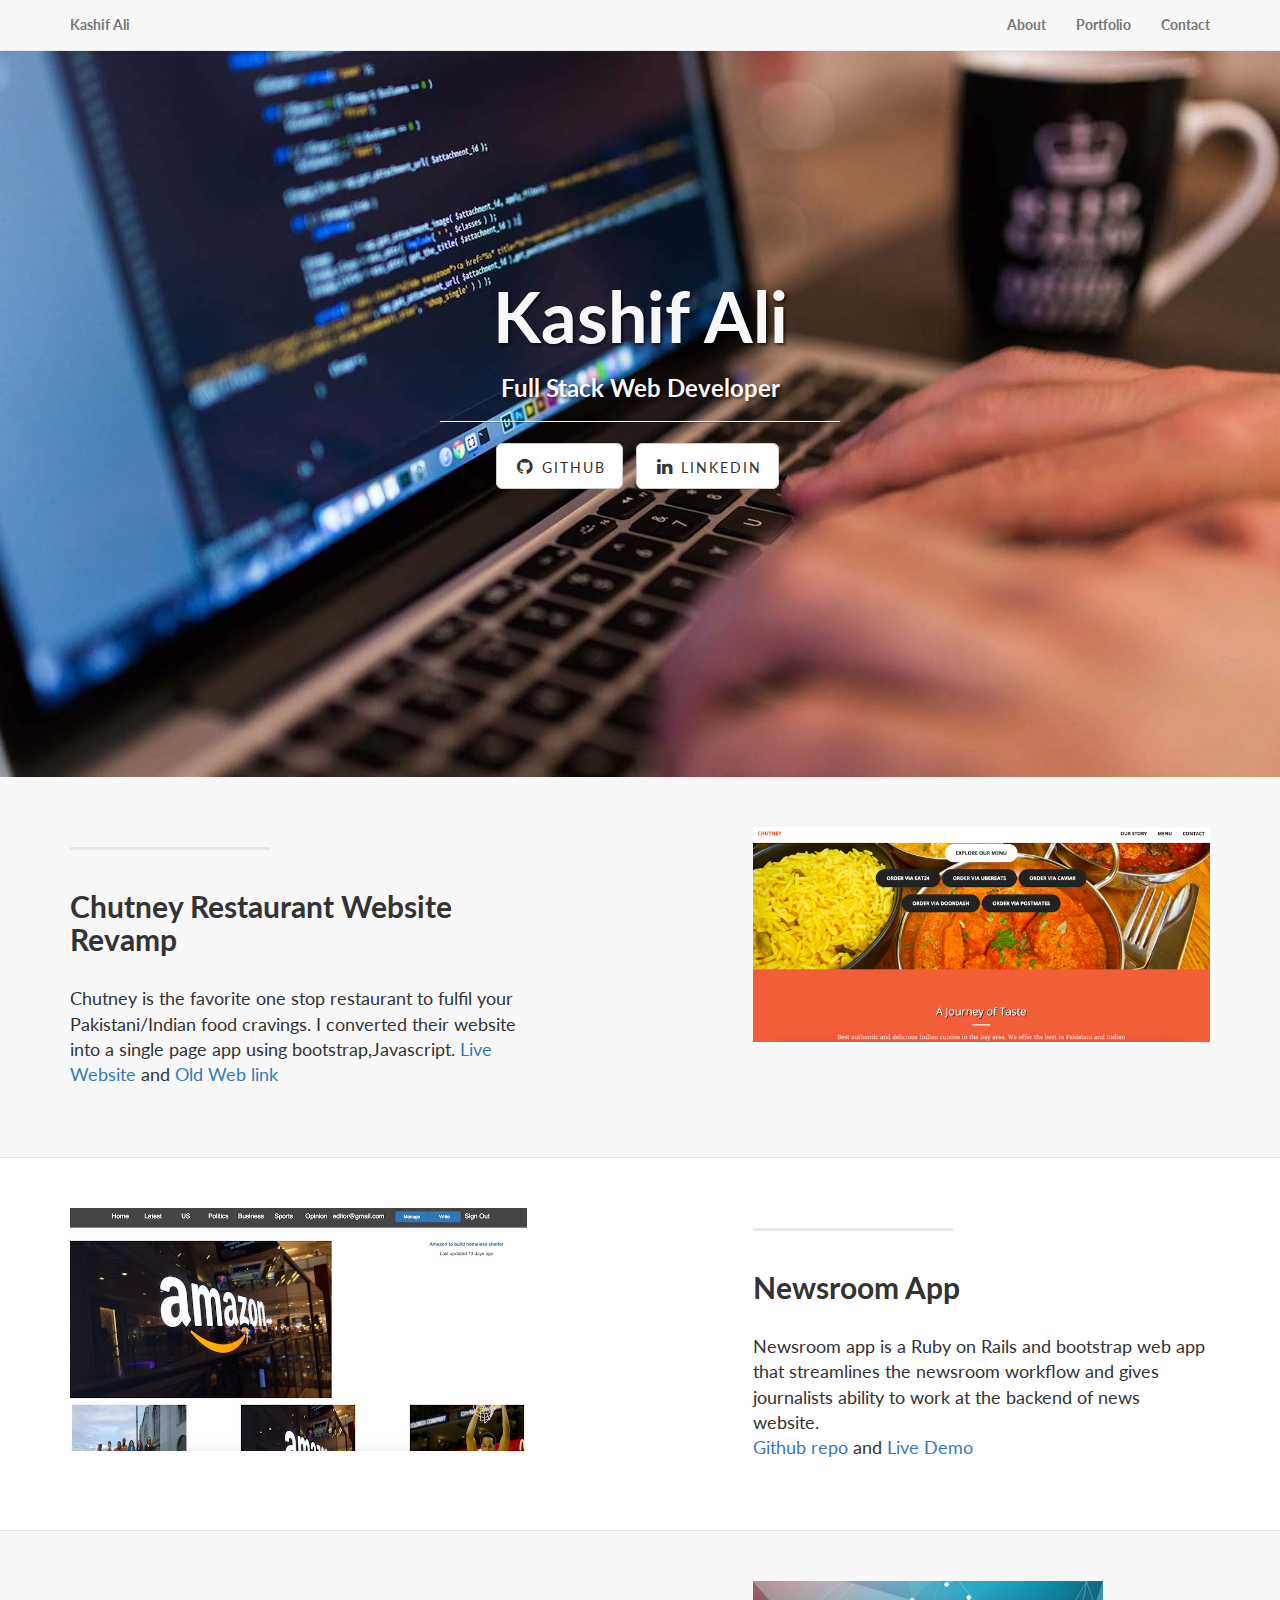
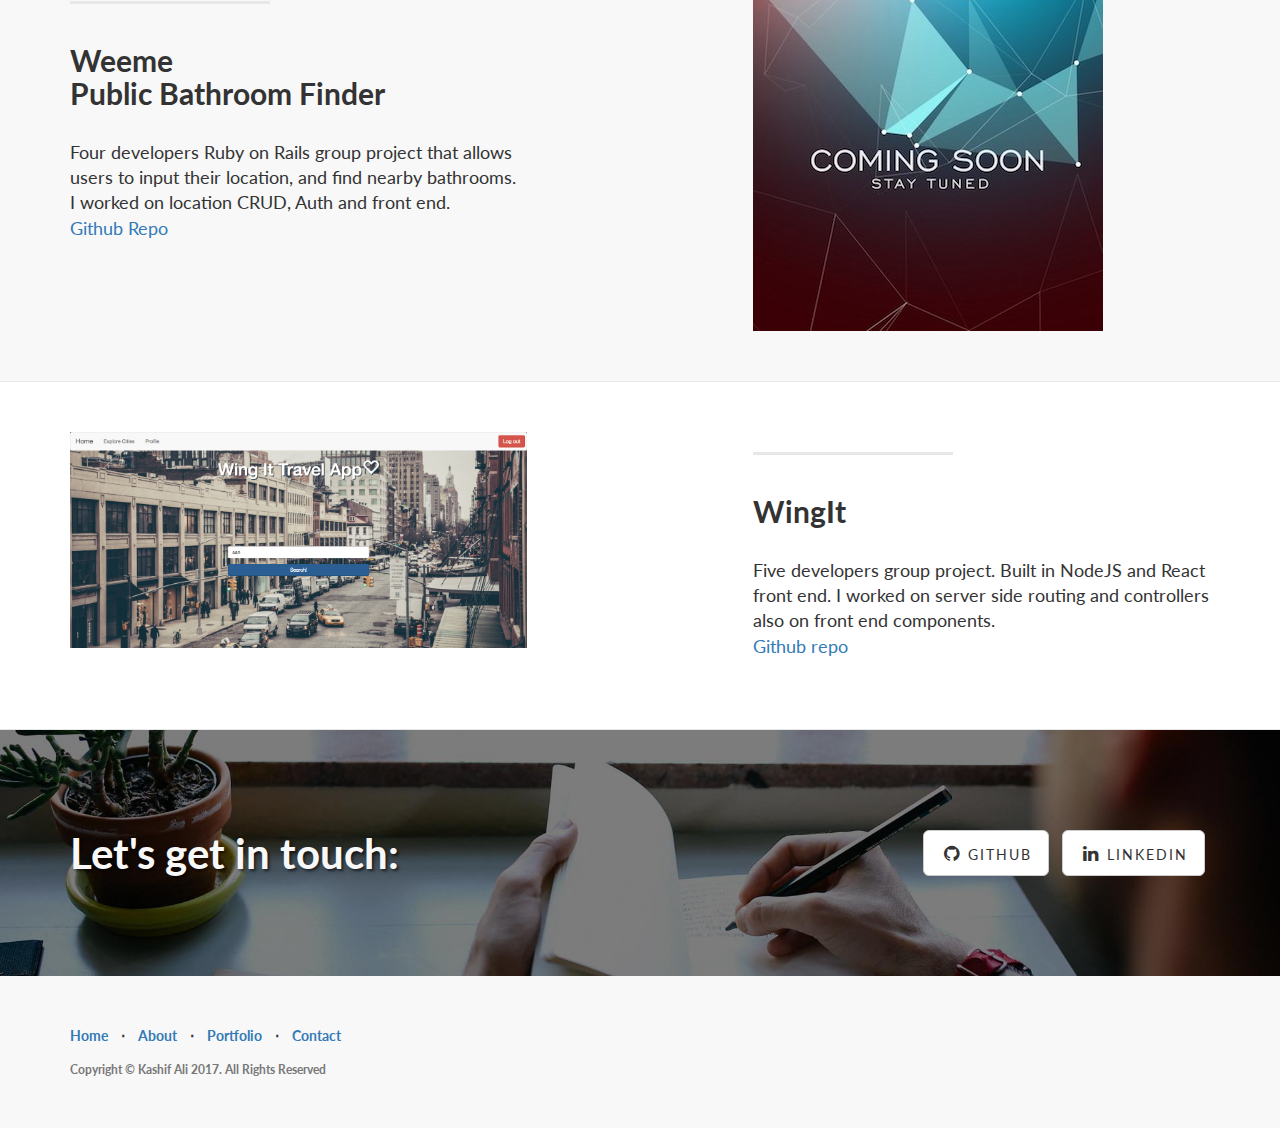
<file: index.html>
<!DOCTYPE html>
<html lang="en">

<head>

    <meta charset="utf-8">
    <meta http-equiv="X-UA-Compatible" content="IE=edge">
    <meta name="viewport" content="width=device-width, initial-scale=1">
    <meta name="description" content="">
    <meta name="author" content="">

    <title>Kashif Ali Portfolio</title>

    <!-- Bootstrap Core CSS -->
    <link href="css/bootstrap.min.css" rel="stylesheet">

    <!-- Custom CSS -->
    <link href="css/landing-page.css" rel="stylesheet">

    <!-- Custom Fonts -->
    <link href="font-awesome/css/font-awesome.min.css" rel="stylesheet" type="text/css">
    <link href="https://fonts.googleapis.com/css?family=Lato:300,400,700,300italic,400italic,700italic" rel="stylesheet" type="text/css">

    <!-- HTML5 Shim and Respond.js IE8 support of HTML5 elements and media queries -->
    <!-- WARNING: Respond.js doesn't work if you view the page via file:// -->
    <!--[if lt IE 9]>
        <script src="https://oss.maxcdn.com/libs/html5shiv/3.7.0/html5shiv.js"></script>
        <script src="https://oss.maxcdn.com/libs/respond.js/1.4.2/respond.min.js"></script>
    <![endif]-->

</head>

<body>

    <!-- Navigation -->
    <nav class="navbar navbar-default navbar-fixed-top topnav" role="navigation">
        <div class="container topnav">
            <!-- Brand and toggle get grouped for better mobile display -->
            <div class="navbar-header">
                <button type="button" class="navbar-toggle" data-toggle="collapse" data-target="#bs-example-navbar-collapse-1">
                    <span class="sr-only">Toggle navigation</span>
                    <span class="icon-bar"></span>
                    <span class="icon-bar"></span>
                    <span class="icon-bar"></span>
                </button>
                <a class="navbar-brand topnav" href="#about">Kashif Ali</a>
            </div>
            <!-- Collect the nav links, forms, and other content for toggling -->
            <div class="collapse navbar-collapse" id="bs-example-navbar-collapse-1">
                <ul class="nav navbar-nav navbar-right">
                    <li>
                        <a href="#about">About</a>
                    </li>
                    <li>
                        <!-- Portfolio -->
                        <a href="#services">Portfolio</a>
                    </li>
                    <li>
                        <a href="#contact">Contact</a>
                    </li>
                </ul>
            </div>
            <!-- /.navbar-collapse -->
        </div>
        <!-- /.container -->
    </nav>


    <!-- Header -->
    <a name="about"></a>
    <div class="intro-header">
        <div class="container">

            <div class="row">
                <div class="col-lg-12">
                    <div class="intro-message">
                        <h1>Kashif Ali</h1>
                        <h3>Full Stack Web Developer</h3>
                        <hr class="intro-divider">
                        <ul class="list-inline intro-social-buttons">
<!--                             <li>
                                <a href="https://twitter.com/ChKashifAli" class="btn btn-default btn-lg"><i class="fa fa-twitter fa-fw"></i> <span class="network-name">Twitter</span></a>
                            </li> -->
                            <li>
                                <a href="https://github.com/kashifali554" class="btn btn-default btn-lg"><i class="fa fa-github fa-fw"></i> <span class="network-name">Github</span></a>
                            </li>
                            <li>
                                <a href="https://www.linkedin.com/in/chkashifali/" class="btn btn-default btn-lg"><i class="fa fa-linkedin fa-fw"></i> <span class="network-name">Linkedin</span></a>
                            </li>
                        </ul>
                    </div>
                </div>
            </div>

        </div>
        <!-- /.container -->

    </div>
    <!-- /.intro-header -->

    <!-- Page Content -->

	<a  name="services"></a>
    <div class="content-section-a">

        <div class="container">
            <div class="row">
                <div class="col-lg-5 col-sm-6">
                    <hr class="section-heading-spacer">
                    <div class="clearfix"></div>
                    <h2 class="section-heading">Chutney Restaurant Website Revamp</h2>
                    <p class="lead">Chutney is the favorite one stop restaurant to fulfil your Pakistani/Indian food cravings. I converted their website into a single page app using bootstrap,Javascript.
                        <a target="_blank" href="http://www.chutneysf.com">Live Website</a> and
                        <a target="_blank" href="http://chutneysf.com/OldSite(2013)/index.html">Old Web link</a>
                     </p>
                </div>
                <div class="col-lg-5 col-lg-offset-2 col-sm-6">
                    <img class="img-responsive" src="img/chutney.png" alt="Chutney website">
                </div>
            </div>

        </div>
        <!-- /.container -->

    </div>
    <!-- /.content-section-a -->

    <div class="content-section-b">

        <div class="container">

            <div class="row">
                <div class="col-lg-5 col-lg-offset-1 col-sm-push-6  col-sm-6">
                    <hr class="section-heading-spacer">
                    <div class="clearfix"></div>
                    <h2 class="section-heading">Newsroom App</h2>
                    <p class="lead">Newsroom app is a Ruby on Rails and bootstrap web app that streamlines the newsroom workflow and gives journalists ability to work at the backend of news website. <br><a target="_blank" href="https://github.com/kashifali554/newsroom_app">Github repo</a> and <a target="_blank" href="https://glacial-escarpment-19018.herokuapp.com">Live Demo</a></p>
                </div>
                <div class="col-lg-5 col-sm-pull-6  col-sm-6">
                    <img class="img-responsive" src="img/newsroom.png" alt="">
                </div>
            </div>

        </div>
        <!-- /.container -->

    </div>
    <!-- /.content-section-b -->

    <div class="content-section-a">

        <div class="container">

            <div class="row">
                <div class="col-lg-5 col-sm-6">
                    <hr class="section-heading-spacer">
                    <div class="clearfix"></div>
                    <h2 class="section-heading">Weeme<br>Public Bathroom Finder</h2>
                    <p class="lead">Four developers Ruby on Rails group project that allows users to input their location, and find nearby bathrooms.
                        <br>I worked on location CRUD, Auth and front end.
                        <br>
                        <a target="_blank" href="https://github.com/kashifali554/weeme">Github Repo</a></p>
                </div>
                <div class="col-lg-5 col-lg-offset-2 col-sm-6">
                    <img class="img-responsive" src="img/coming.jpg" alt="">
                </div>
            </div>

        </div>
        <!-- /.container -->

    </div>
    <!-- /.content-section-a -->

    <div class="content-section-b">

        <div class="container">

            <div class="row">
                <div class="col-lg-5 col-lg-offset-1 col-sm-push-6  col-sm-6">
                    <hr class="section-heading-spacer">
                    <div class="clearfix"></div>
                    <h2 class="section-heading">WingIt</h2>
                    <p class="lead">Five developers group project. Built in NodeJS and React front end.
                        I worked on server side routing and controllers also on front end components.
                        <br><a target="_blank" href="https://github.com/kashifali554/wingIt">Github repo</a></p>
                </div>
                <div class="col-lg-5 col-sm-pull-6  col-sm-6">
                    <img class="img-responsive" src="img/wingIt.png" alt="">
                </div>
            </div>

        </div>
        <!-- /.container -->

    </div>
    <!-- /.content-section-b -->

	<a  name="contact"></a>
    <div class="banner">

        <div class="container">

            <div class="row">
                <div class="col-lg-6">
                    <h2>Let's get in touch:</h2>
                </div>
                <div class="col-lg-6">
                    <ul class="list-inline banner-social-buttons">
<!--                         <li>
                            <a href="https://twitter.com/ChKashifAli" class="btn btn-default btn-lg"><i class="fa fa-twitter fa-fw"></i> <span class="network-name">Twitter</span></a>
                        </li> -->
                        <li>
                            <a href="https://github.com/kashifali554" class="btn btn-default btn-lg"><i class="fa fa-github fa-fw"></i> <span class="network-name">Github</span></a>
                        </li>
                        <li>
                            <a href="https://www.linkedin.com/in/chkashifali/" class="btn btn-default btn-lg"><i class="fa fa-linkedin fa-fw"></i> <span class="network-name">Linkedin</span></a>
                        </li>
                    </ul>
                </div>
            </div>

        </div>
        <!-- /.container -->

    </div>
    <!-- /.banner -->

    <!-- Footer -->
    <footer>
        <div class="container">
            <div class="row">
                <div class="col-lg-12">
                    <ul class="list-inline">
                        <li>
                            <a href="#">Home</a>
                        </li>
                        <li class="footer-menu-divider">&sdot;</li>
                        <li>
                            <a href="#about">About</a>
                        </li>
                        <li class="footer-menu-divider">&sdot;</li>
                        <li>
                            <a href="#services">Portfolio</a>
                        </li>
                        <li class="footer-menu-divider">&sdot;</li>
                        <li>
                            <a href="#contact">Contact</a>
                        </li>
                    </ul>
                    <p class="copyright text-muted small">Copyright &copy; Kashif Ali 2017. All Rights Reserved</p>
                </div>
            </div>
        </div>
    </footer>

    <!-- jQuery -->
    <script src="js/jquery.js"></script>

    <!-- Bootstrap Core JavaScript -->
    <script src="js/bootstrap.min.js"></script>

    <script>
      (function(i,s,o,g,r,a,m){i['GoogleAnalyticsObject']=r;i[r]=i[r]||function(){
      (i[r].q=i[r].q||[]).push(arguments)},i[r].l=1*new Date();a=s.createElement(o),
      m=s.getElementsByTagName(o)[0];a.async=1;a.src=g;m.parentNode.insertBefore(a,m)
      })(window,document,'script','https://www.google-analytics.com/analytics.js','ga');

      ga('create', 'UA-100463325-1', 'auto');
      ga('send', 'pageview');

    </script>

</body>

</html>
</file>
<file: css/landing-page.css>
/*
 * Start Bootstrap - Landing Page (http://startbootstrap.com/)
 * Copyright 2013-2016 Start Bootstrap
 * Licensed under MIT (https://github.com/BlackrockDigital/startbootstrap/blob/gh-pages/LICENSE)
 */

body,
html {
    width: 100%;
    height: 100%;
}

body,
h1,
h2,
h3,
h4,
h5,
h6 {
    font-family: "Lato","Helvetica Neue",Helvetica,Arial,sans-serif;
    font-weight: 700;
}

.topnav {
    font-size: 14px; 
}

.lead {
    font-size: 18px;
    font-weight: 400;
}

.intro-header {
    padding-top: 50px; /* If you're making other pages, make sure there is 50px of padding to make sure the navbar doesn't overlap content! */
    padding-bottom: 50px;
    text-align: center;
    color: #f8f8f8;
    background: url(../img/intro-bg.jpg) no-repeat center center;
    background-size: cover;
}

.intro-message {
    position: relative;
    padding-top: 20%;
    padding-bottom: 20%;
}

.intro-message > h1 {
    margin: 0;
    text-shadow: 2px 2px 3px rgba(0,0,0,0.6);
    font-size: 5em;
}

.intro-divider {
    width: 400px;
    border-top: 1px solid #f8f8f8;
    border-bottom: 1px solid rgba(0,0,0,0.2);
}

.intro-message > h3 {
    text-shadow: 2px 2px 3px rgba(0,0,0,0.6);
}

@media(max-width:767px) {
    .intro-message {
        padding-bottom: 15%;
    }

    .intro-message > h1 {
        font-size: 3em;
    }

    ul.intro-social-buttons > li {
        display: block;
        margin-bottom: 20px;
        padding: 0;
    }

    ul.intro-social-buttons > li:last-child {
        margin-bottom: 0;
    }

    .intro-divider {
        width: 100%;
    }
}

.network-name {
    text-transform: uppercase;
    font-size: 14px;
    font-weight: 400;
    letter-spacing: 2px;
}

.content-section-a {
    padding: 50px 0;
    background-color: #f8f8f8;
}

.content-section-b {
    padding: 50px 0;
    border-top: 1px solid #e7e7e7;
    border-bottom: 1px solid #e7e7e7;
}

.section-heading {
    margin-bottom: 30px;
}

.section-heading-spacer {
    float: left;
    width: 200px;
    border-top: 3px solid #e7e7e7;
}

.banner {
    padding: 100px 0;
    color: #f8f8f8;
    background: url(../img/banner-bg.jpg) no-repeat center center;
    background-size: cover;
}

.banner h2 {
    margin: 0;
    text-shadow: 2px 2px 3px rgba(0,0,0,0.6);
    font-size: 3em;
}

.banner ul {
    margin-bottom: 0;
}

.banner-social-buttons {
    float: right;
    margin-top: 0;
}

@media(max-width:1199px) {
    ul.banner-social-buttons {
        float: left;
        margin-top: 15px;
    }
}

@media(max-width:767px) {
    .banner h2 {
        margin: 0;
        text-shadow: 2px 2px 3px rgba(0,0,0,0.6);
        font-size: 3em;
    }

    ul.banner-social-buttons > li {
        display: block;
        margin-bottom: 20px;
        padding: 0;
    }

    ul.banner-social-buttons > li:last-child {
        margin-bottom: 0;
    }
}

footer {
    padding: 50px 0;
    background-color: #f8f8f8;
}

p.copyright {
    margin: 15px 0 0;
}
</file>
